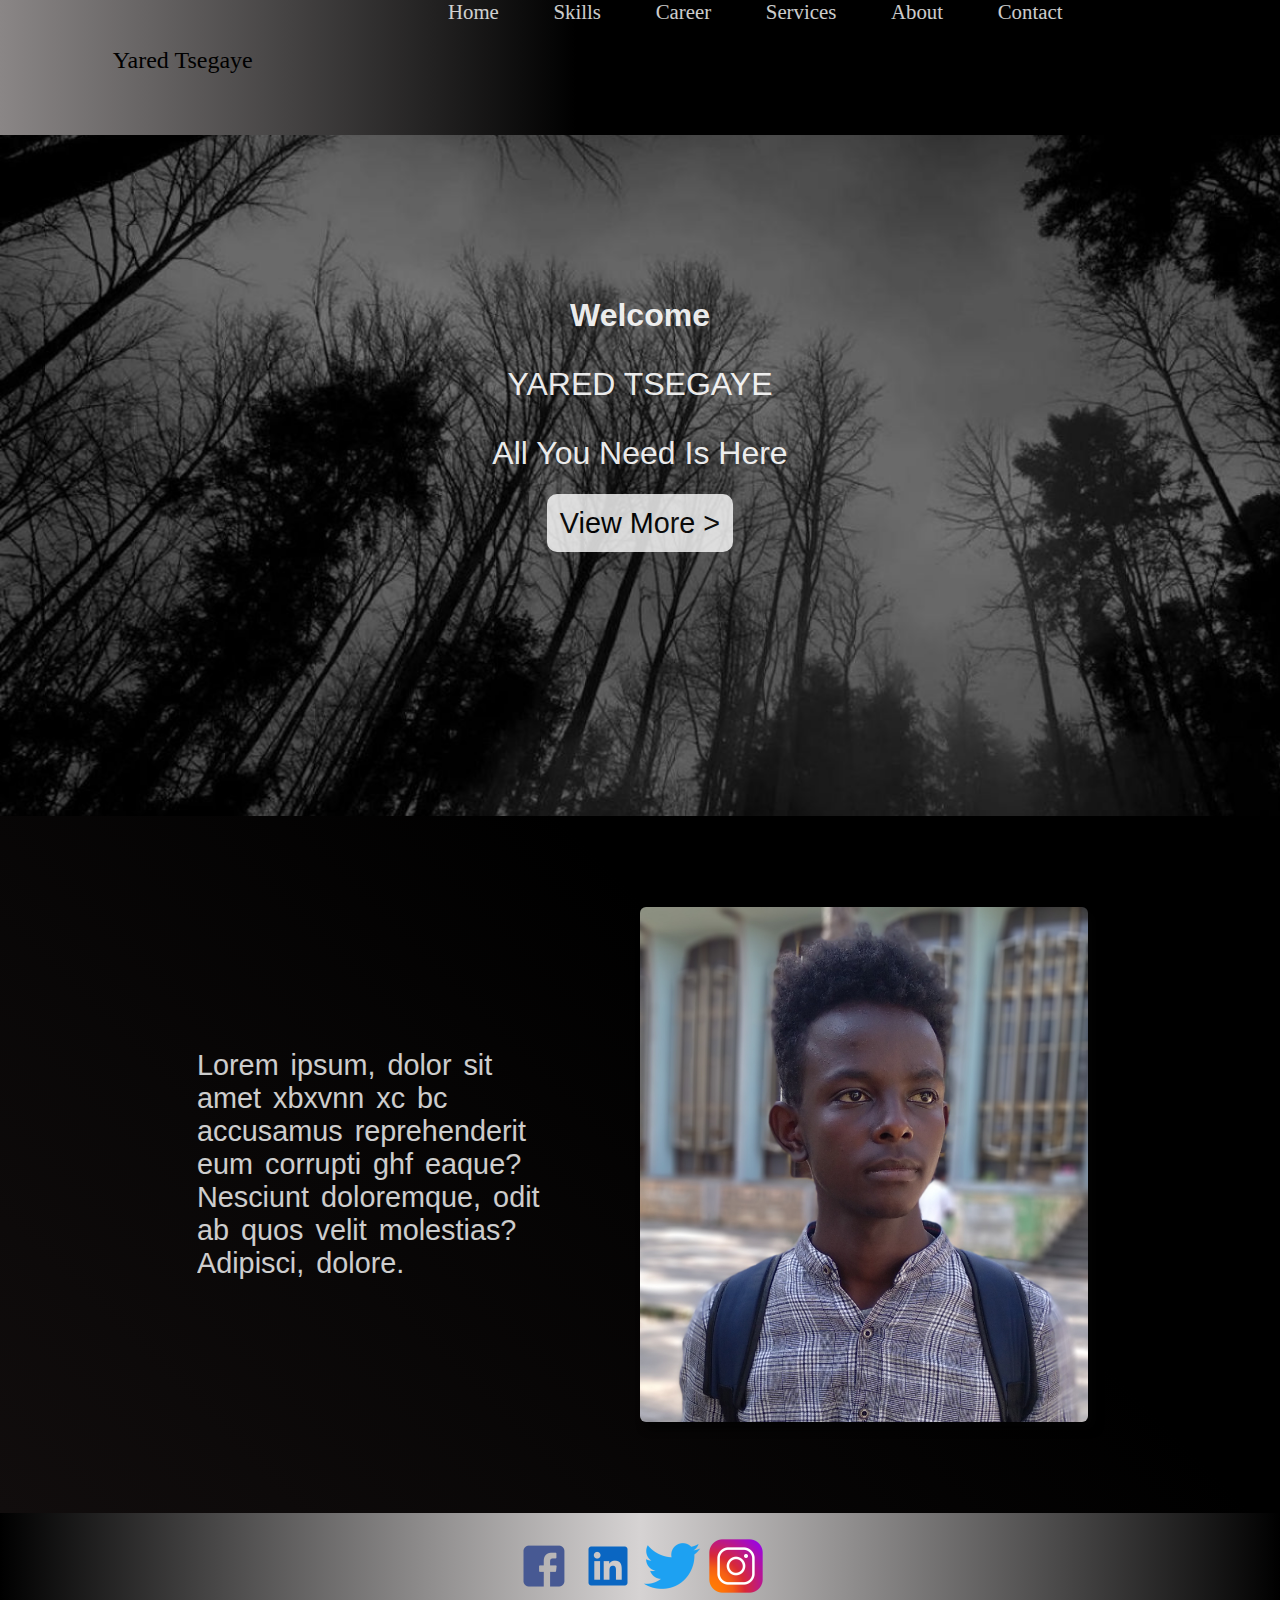
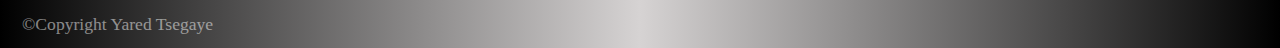
<file: index.html>
<!DOCTYPE html>
<html lang="en">
<head>
    <meta charset="UTF-8">
    <meta http-equiv="X-UA-Compatible" content="IE=edge">
    <meta name="viewport" content="width=device-width, initial-scale=1.0">
    <title>Yared Tsegaye</title>
    <link rel="stylesheet" href="css/Header.css">
    <link rel="stylesheet" href="css/Home.css">
    <link rel="icon" href="images/favicon.ico">
</head>
<body>
    <header>
        <div id="main-header">
            <svg xmlns="http://www.w3.org/2000/svg"
                 xmlns:xlink="http://www.w3.org/1999/xlink">
                <text x="22%" y="50%"
                    style="font-family: 'Lobster', cursive; font-size: 1.5em;"
                    >Yared Tsegaye</text>
            </svg>
            <nav>
                <div id="navigator">
                        <li><a href="">Home</a></li>
                        <li><a href="html/Skills.html">Skills</a> </li>
                        <li><a href="html/Career.html">Career</a></li>
                        <li id="services"><a href="">Services</a>
                        <ul id="dropdown">
                            <li class="Services"><a href="html/Academic_Services.html">Academic Services</a></li>
                            <li class="Services"><a href="html/Non_Academic_Services.html">Non Acadmic Servives</a></li>
                        </ul></li>
                        <li><a href="html/About.html">About</a></li>
                        <li><a href="html/Contact.html">Contact</a></li>
                </div>
            </nav>
            <div class="small-screen">
                <p>&#9776;</p>
                <div id="navigator">
                    <li><a href="">Home</a></li>
                    <li><a href="html/Skills.html">Skills</a> </li>
                    <li><a href="html/Career.html">Career</a></li>
                    <li id="services"><a href="">Services</a>
                    <ul id="dropdown">
                        <li class="Services"><a href="html/Academic_Services.html">Academic Services</a></li>
                        <li class="Services"><a href="html/Non_Academic_Services.html">Non Acadmic Servives</a></li>
                    </ul></li>
                    <li><a href="html/About.html">About</a></li>
                    <li><a href="html/Contact.html">Contact</a></li>
            </div>
            </div>
        </div>
    </header>
    <main>
        <div>
            <div id="upper">
                <h1>Welcome</h1>
                <p id="name">YARED TSEGAYE</p>
                <p id="motto">All You Need Is Here</p>
                <p id="more"><a href="html/Finished_Projects.html">View More &gt;</a></p>
            </div>
            <div id="content">
                <p>Lorem ipsum, dolor sit amet xbxvnn xc bc accusamus reprehenderit eum corrupti ghf eaque? Nesciunt doloremque, odit ab quos velit molestias? Adipisci, dolore.</p>
                <img id="main-image" src="images/yared.jpg" alt="my image">
            </div>
        </div>
    </main>
    <footer>
        <div>
            <p>&copy;Copyright Yared Tsegaye</p>
            <div id="icons">
                <a href=""><img src="images/facebook-icon.png" alt="facebook icon"></a>
                <a href=""><img src="images/linkedin-logo.png" alt="linkedin icon"></a>
                <a href=""><img src="images/twitter-logo.png" alt="twitter icon"></a>
                <a href=""><img src="images/instagram.png" alt="instagram icon"></a>
            </div>
        </div>
    </footer>
</body>
</html>
</file>
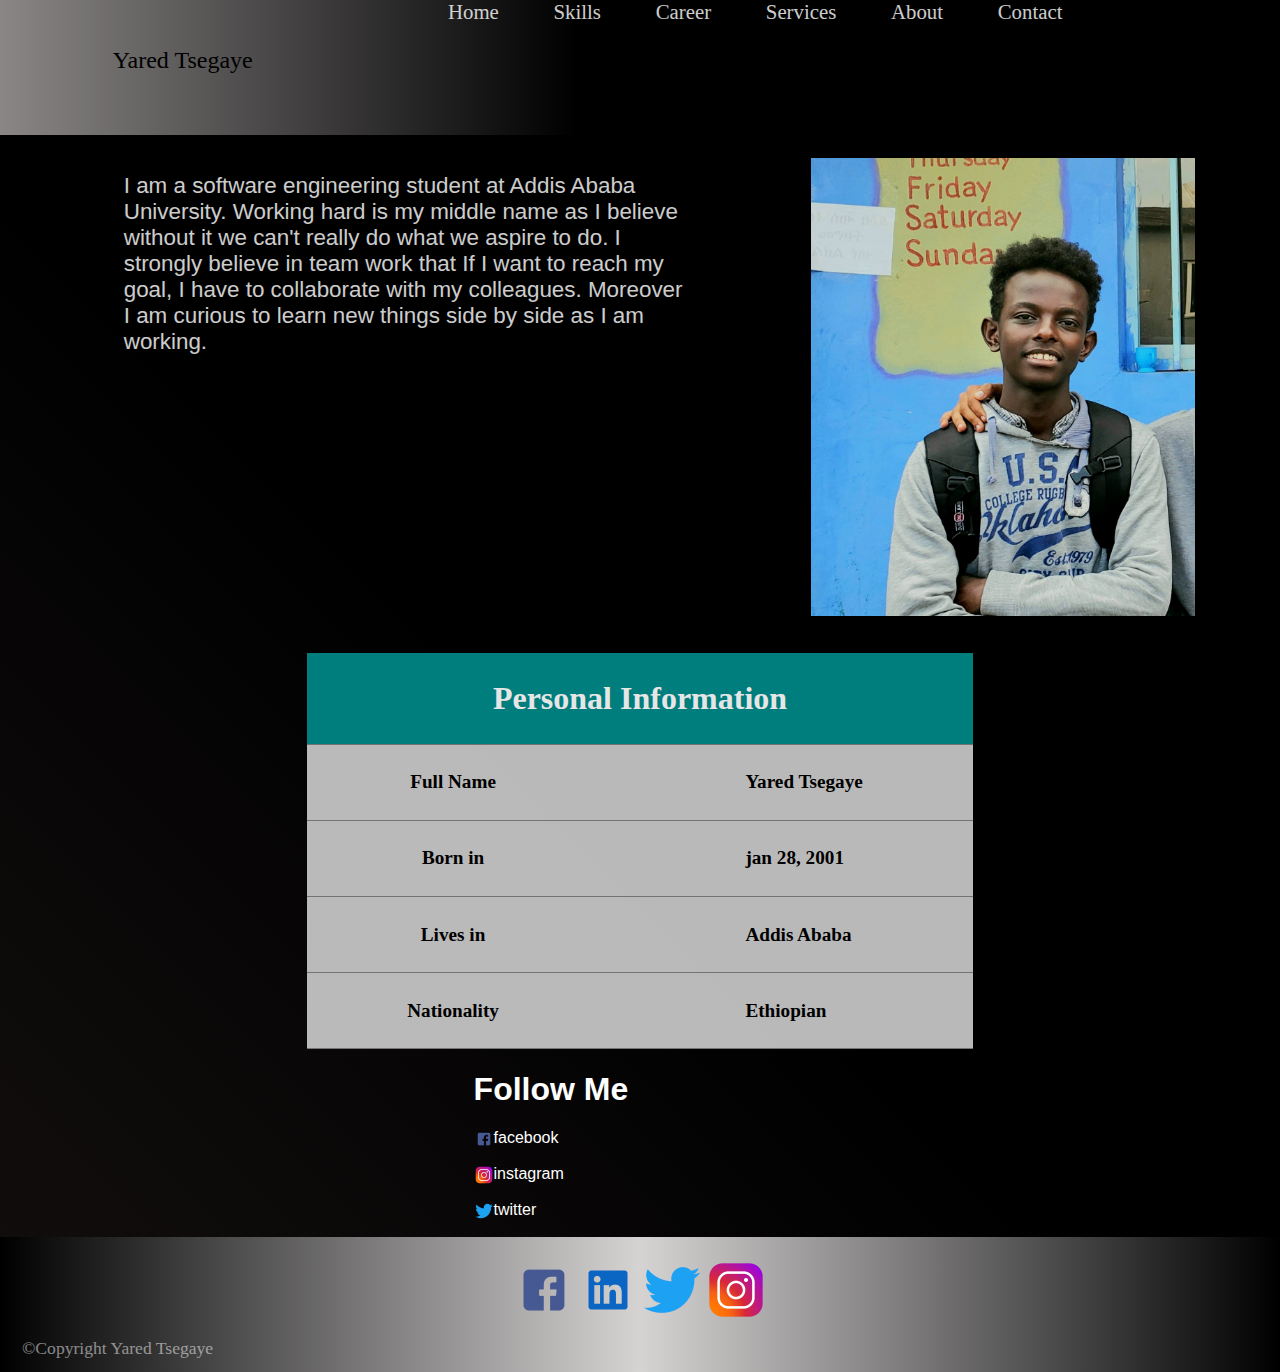
<file: html/About.html>
<!DOCTYPE html>
<html lang="en">
<head>
    <meta charset="UTF-8">
    <meta http-equiv="X-UA-Compatible" content="IE=edge">
    <meta name="viewport" content="width=device-width, initial-scale=1.0">
    <title>About Me</title>
    <link rel="stylesheet" href="../css/Header.css">
    <link rel="stylesheet" href="../css/About.css">
    <link rel="icon" href="../images/favicon.ico">
</head>
<body>
    <header>
        <div id="main-header">
            <svg xmlns="http://www.w3.org/2000/svg"
                 xmlns:xlink="http://www.w3.org/1999/xlink">
                <text x="22%" y="50%"
                    style="font-family: 'Lobster', cursive; font-size: 1.5em;"
                    >Yared Tsegaye</text>
            </svg>
            <nav>
                <div id="navigator">
                        <li><a href="../index.html">Home</a></li>
                        <li><a href="Skills.html">Skills</a> </li>
                        <li><a href="Career.html">Career</a></li>
                        <li id="services"><a href="">Services</a>
                        <ul id="dropdown">
                            <li class="Services"><a href="Academic_Services.html">Academic Services</a></li>
                            <li class="Services"><a href="Non_Academic_Services.html">Non Acadmic Servives</a></li>
                        </ul></li>
                        <li><a href="About.html">About</a></li>
                        <li><a href="Contact.html">Contact</a></li>
                </div>
            </nav>
            <div class="small-screen">
                <p>&#9776;</p>
                <div id="navigator">
                    <li><a href="../index.html">Home</a></li>
                    <li><a href="Skills.html">Skills</a> </li>
                    <li><a href="Career.html">Career</a></li>
                    <li id="services"><a href="">Services</a>
                    <ul id="dropdown">
                        <li class="Services"><a href="Academic_Services.html">Academic Services</a></li>
                        <li class="Services"><a href="Non_Academic_Services.html">Non Acadmic Servives</a></li>
                    </ul></li>
                    <li><a href="About.html">About</a></li>
                    <li><a href="Contact.html">Contact</a></li>
            </div>
            </div>
        </div>
    </header>
    <main>
        <article id="main-content">
            <div class="contents first">
                <p>I am a software engineering student at Addis Ababa University. Working hard is my middle name as I believe without it we can't really do what we aspire to do. I strongly believe in team work that If I want to reach my goal, I have to collaborate with my colleagues. Moreover I am curious to learn new things side by side as I am working.
                </p>
            </div>
            <div class="contents second">
                <img src="../images/manuscript.jpg" alt="me">
            </div>
            <div class="contents third">
                <table>
                    <tr>
                        <th class="title" colspan="2">Personal Information</th>
                    </tr>
                    <tr>
                        <th scope="row">Full Name</th>
                        <td>Yared Tsegaye</td>
                    </tr>
                    <tr>
                        <th scope="row">Born in</th>
                        <td>jan 28, 2001</td>
                    </tr>
                    <tr>
                        <th scope="row">Lives in</th>
                        <td>Addis Ababa</td>
                    </tr>
                    <tr>
                        <th scope="row">Nationality</th>
                        <td>Ethiopian</td>
                  </tr>
                </table>
            </div>
            <aside class="contents fourth">
                <h1>Follow Me</h1>
                <p><img src="../images/facebook-icon.png" alt="facebook contact "> facebook</p>
                <p><img src="../images/instagram.png" alt="instagram contact">instagram</p>
                <p><img src="../images/twitter-logo.png" alt="twitter-logo">twitter</p>
            </aside>
        </article>
    </main>
    <footer>
        <div>
            <p>&copy;Copyright Yared Tsegaye</p>
            <div id="icons">
                <a href=""><img src="../images/facebook-icon.png" alt="facebook icon"></a>
                <a href=""><img src="../images/linkedin-logo.png" alt="linkedin icon"></a>
                <a href=""><img src="../images/twitter-logo.png" alt="twitter icon"></a>
                <a href=""><img src="../images/instagram.png" alt="instagram icon"></a>
            </div>
        </div>
    </footer>
</body>
</html>
</file>
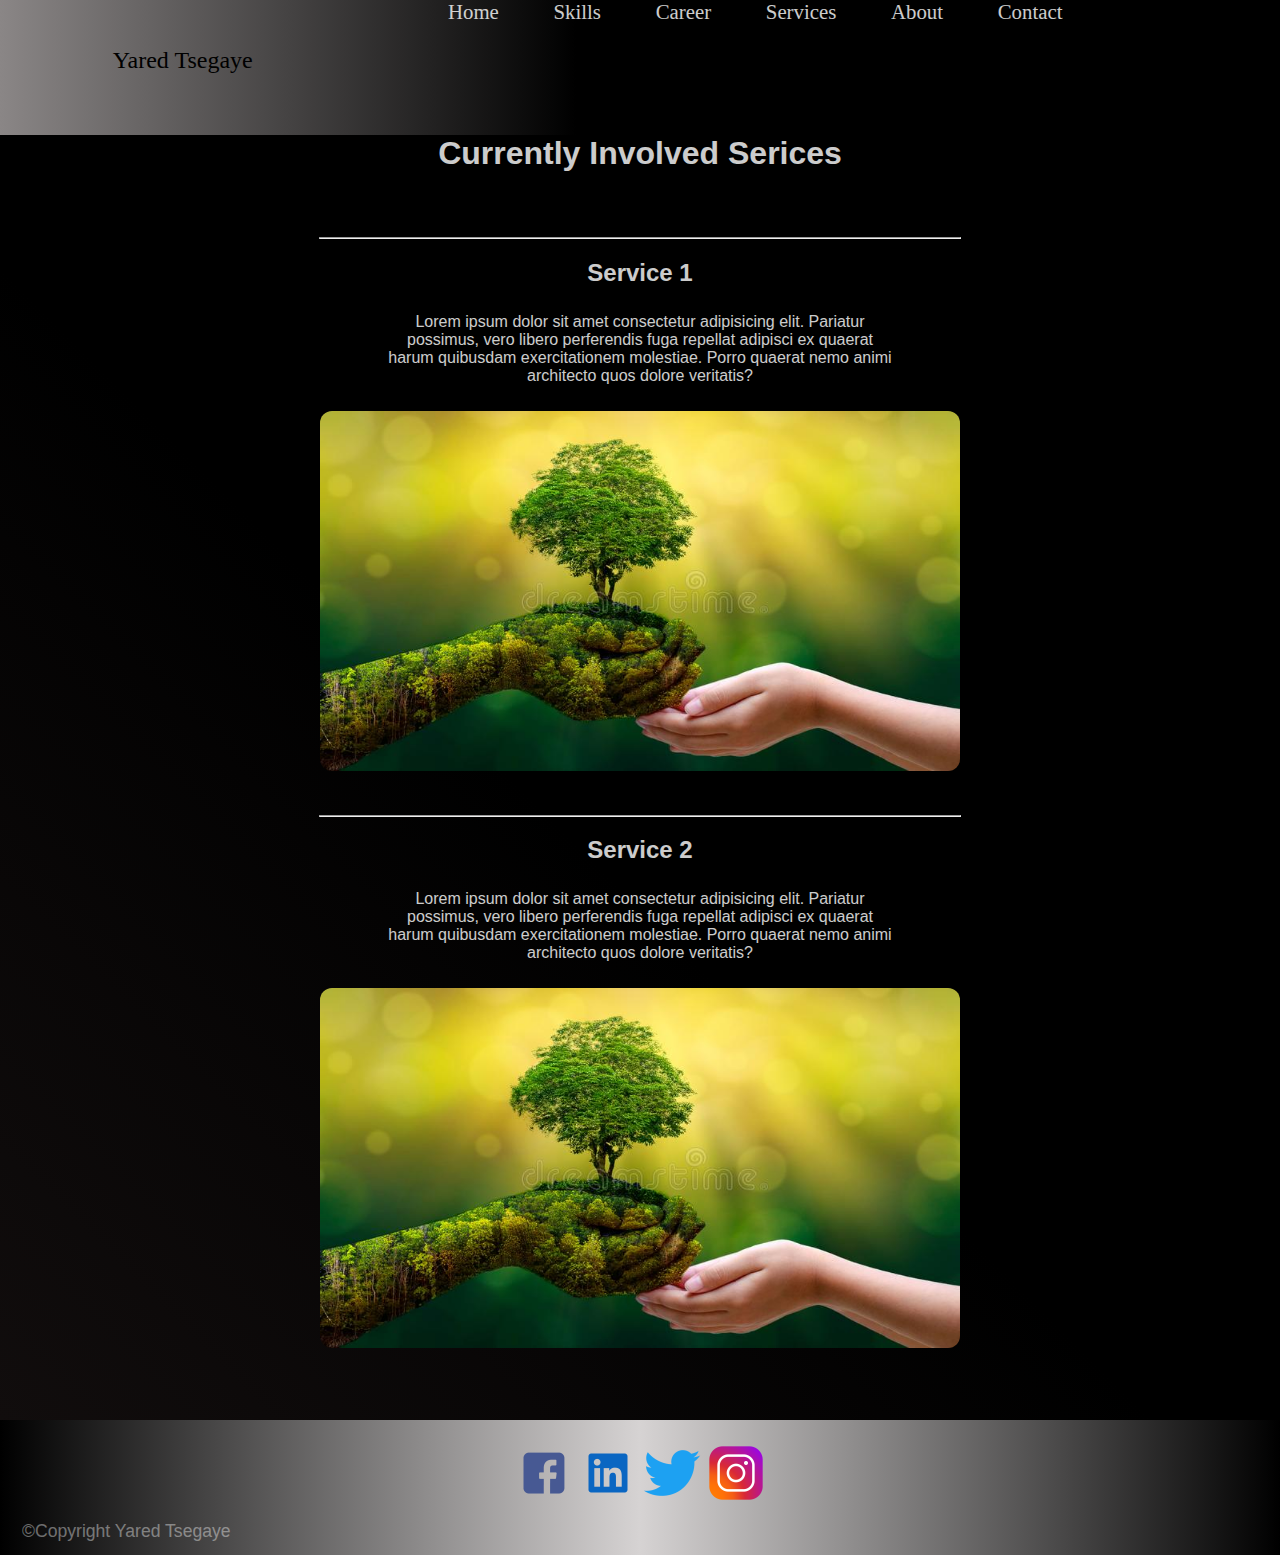
<file: html/Academic_Services.html>
<!DOCTYPE html>
<html lang="en">
<head>
    <meta charset="UTF-8">
    <meta http-equiv="X-UA-Compatible" content="IE=edge">
    <meta name="viewport" content="width=device-width, initial-scale=1.0">
    <title>Academic Services</title>
    <link rel="stylesheet" href="../css/Header.css">
    <link rel="stylesheet" href="../css/Academic-services.css">
    <link rel="icon" href="../images/favicon.ico">
</head>
<body>
    <header>
        <div id="main-header">
            <svg xmlns="http://www.w3.org/2000/svg"
                 xmlns:xlink="http://www.w3.org/1999/xlink">
                <text x="22%" y="50%"
                    style="font-family: 'Lobster', cursive; font-size: 1.5em;"
                    >Yared Tsegaye</text>
            </svg>
            <nav>
                <div id="navigator">
                        <li><a href="../index.html">Home</a></li>
                        <li><a href="Skills.html">Skills</a> </li>
                        <li><a href="Career.html">Career</a></li>
                        <li id="services"><a href="">Services</a>
                        <ul id="dropdown">
                            <li class="Services"><a href="Academic_Services.html">Academic Services</a></li>
                            <li class="Services"><a href="Non_Academic_Services.html">Non Acadmic Servives</a></li>
                        </ul></li>
                        <li><a href="About.html">About</a></li>
                        <li><a href="Contact.html">Contact</a></li>
                </div>
            </nav>
            <div class="small-screen">
                <p>&#9776;</p>
                <div id="navigator">
                    <li><a href="../index.html">Home</a></li>
                    <li><a href="Skills.html">Skills</a> </li>
                    <li><a href="Career.html">Career</a></li>
                    <li id="services"><a href="">Services</a>
                    <ul id="dropdown">
                        <li class="Services"><a href="Academic_Services.html">Academic Services</a></li>
                        <li class="Services"><a href="Non_Academic_Services.html">Non Acadmic Servives</a></li>
                    </ul></li>
                    <li><a href="About.html">About</a></li>
                    <li><a href="Contact.html">Contact</a></li>
            </div>
            </div>
        </div>
    </header>
    <main>
        <div class="main-content">
            <h1>Currently Involved Serices</h1>
            <br><br><hr>
            <div class="content first">
                <h2>Service 1</h2>
                <p>Lorem ipsum dolor sit amet consectetur adipisicing elit. Pariatur possimus, vero libero perferendis fuga repellat adipisci ex quaerat harum quibusdam exercitationem molestiae. Porro quaerat nemo animi architecto quos dolore veritatis?</p>
                <div id="anime1"></div>
            </div>
            <br><br><hr>
            <div class="content second">
                <h2>Service 2</h2>
                <p>Lorem ipsum dolor sit amet consectetur adipisicing elit. Pariatur possimus, vero libero perferendis fuga repellat adipisci ex quaerat harum quibusdam exercitationem molestiae. Porro quaerat nemo animi architecto quos dolore veritatis?</p>
                <div id="anime2"></div>
            </div>
        </div>
        <br><br><br><br>
    </main>
    <footer>
        <div>
            <p>&copy;Copyright Yared Tsegaye</p>
            <div id="icons">
                <a href=""><img src="../images/facebook-icon.png" alt="facebook icon"></a>
                <a href=""><img src="../images/linkedin-logo.png" alt="linkedin icon"></a>
                <a href=""><img src="../images/twitter-logo.png" alt="twitter icon"></a>
                <a href=""><img src="../images/instagram.png" alt="instagram icon"></a>
            </div>
        </div>
    </footer>
</body>
</html>
</file>
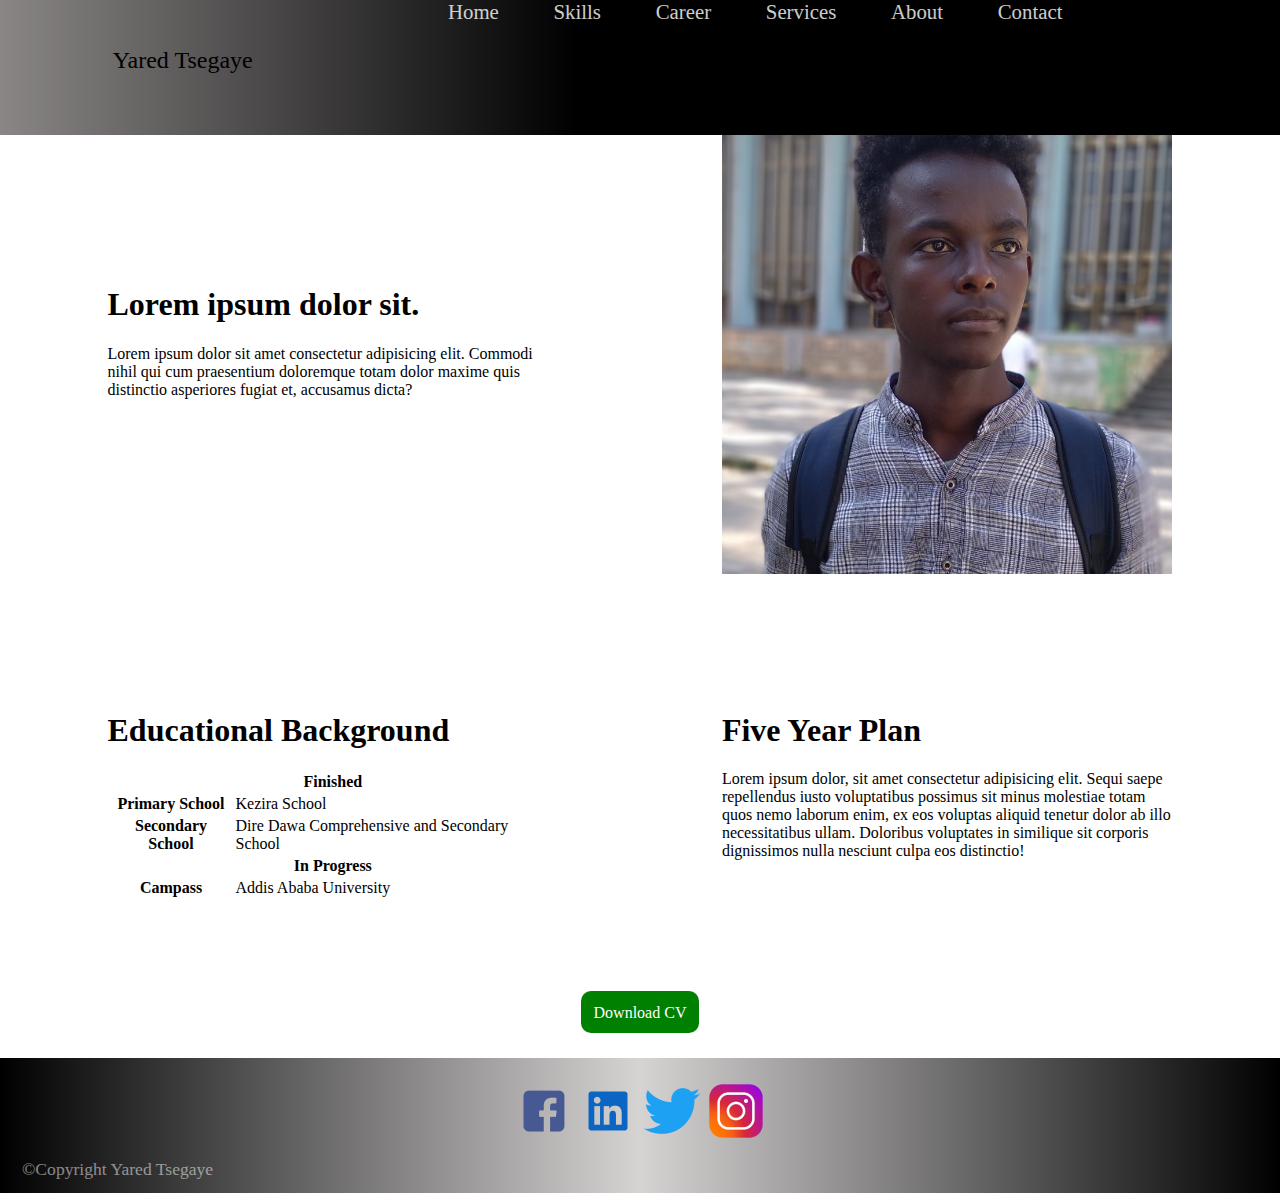
<file: html/Career.html>
<!DOCTYPE html>
<html lang="en">
<head>
    <meta charset="UTF-8">
    <meta http-equiv="X-UA-Compatible" content="IE=edge">
    <meta name="viewport" content="width=device-width, initial-scale=1.0">
    <title>Career</title>
    <link rel="stylesheet" href="../css/Header.css">
    <link rel="stylesheet" href="../css/Career.css">
    <link rel="icon" href="../images/favicon.ico">
</head>
<body>
    <header>
        <div id="main-header">
            <svg xmlns="http://www.w3.org/2000/svg"
                 xmlns:xlink="http://www.w3.org/1999/xlink">
                <text x="22%" y="50%"
                    style="font-family: 'Lobster', cursive; font-size: 1.5em;"
                    >Yared Tsegaye</text>
            </svg>
            <nav>
                <div id="navigator">
                        <li><a href="../index.html">Home</a></li>
                        <li><a href="Skills.html">Skills</a> </li>
                        <li><a href="Career.html">Career</a></li>
                        <li id="services"><a href="">Services</a>
                        <ul id="dropdown">
                            <li class="Services"><a href="Academic_Services.html">Academic Services</a></li>
                            <li class="Services"><a href="Non_Academic_Services.html">Non Acadmic Servives</a></li>
                        </ul></li>
                        <li><a href="About.html">About</a></li>
                        <li><a href="Contact.html">Contact</a></li>
                </div>
            </nav>
            <div class="small-screen">
                <p>&#9776;</p>
                <div id="navigator">
                    <li><a href="../index.html">Home</a></li>
                    <li><a href="Skills.html">Skills</a> </li>
                    <li><a href="Career.html">Career</a></li>
                    <li id="services"><a href="">Services</a>
                    <ul id="dropdown">
                        <li class="Services"><a href="Academic_Services.html">Academic Services</a></li>
                        <li class="Services"><a href="Non_Academic_Services.html">Non Acadmic Servives</a></li>
                    </ul></li>
                    <li><a href="About.html">About</a></li>
                    <li><a href="Contact.html">Contact</a></li>
            </div>
            </div>
        </div>
    </header>
    <main>
        <div id="main-content">
            <div class="contents box1">
                <h1>Lorem ipsum dolor sit.</h1>
                <p>Lorem ipsum dolor sit amet consectetur adipisicing elit. Commodi nihil qui cum praesentium doloremque totam dolor maxime quis distinctio asperiores fugiat et, accusamus dicta?</p>
            </div>
            <div class="contents box2">
                <img src="../images/yared.jpg" alt="">
            </div>
            <div class="contents box3">
                <h1>Educational Background</h1>
                <table>
                    <tr>
                        <th colspan="2">Finished</th>
                    </tr>
                    <tr>
                        <th scope="row">Primary School</th>
                        <td>Kezira School</td>
                    </tr>
                    <tr>
                        <th scope="row">Secondary School</th>
                        <td>Dire Dawa Comprehensive and Secondary School</td>
                    </tr>
                    <tr>
                        <th colspan="2">In Progress</th>
                    </tr>
                    <tr>
                        <th scope="row">Campass</th>
                        <td>Addis Ababa University</td>
                    </tr>
                </table>
            </div>
            <div class="contents box4">
                <h1>Five Year Plan</h1>
                <p>Lorem ipsum dolor, sit amet consectetur adipisicing elit. Sequi saepe repellendus iusto voluptatibus possimus sit minus molestiae totam quos nemo laborum enim, ex eos voluptas aliquid tenetur dolor ab illo necessitatibus ullam. Doloribus voluptates in similique sit corporis dignissimos nulla nesciunt culpa eos distinctio!</p>
            </div>
        </div>
        <p class="buttonLikes"><a href="">Download CV</a></p>
    </main>
</body>
<footer>
    <div>
        <p>&copy;Copyright Yared Tsegaye</p>
        <div id="icons">
            <a href=""><img src="../images/facebook-icon.png" alt="facebook icon"></a>
            <a href=""><img src="../images/linkedin-logo.png" alt="linkedin icon"></a>
            <a href=""><img src="../images/twitter-logo.png" alt="twitter icon"></a>
            <a href=""><img src="../images/instagram.png" alt="instagram icon"></a>
        </div>
    </div>
</footer>
</html>
</file>
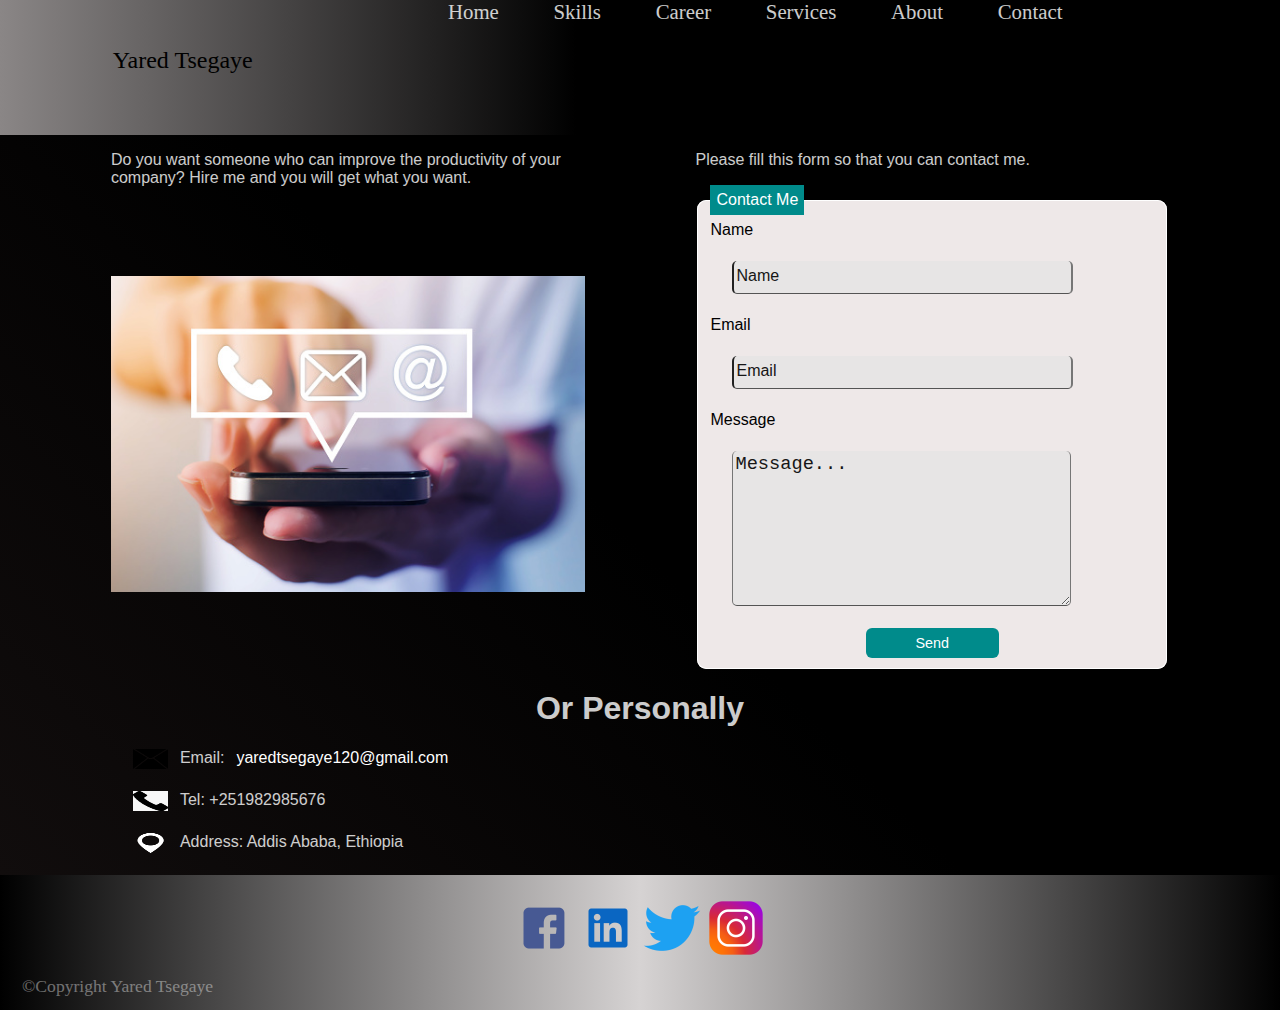
<file: html/Contact.html>
<!DOCTYPE html>
<html lang="en">
<head>
    <meta charset="UTF-8">
    <meta http-equiv="X-UA-Compatible" content="IE=edge">
    <meta name="viewport" content="width=device-width, initial-scale=1.0">
    <title>Contact</title>
    <link rel="stylesheet" href="../css/Contact.css">
    <link rel="stylesheet" href="../css/Header.css">
    <link rel="icon" href="../images/favicon.ico">
</head>
<body>
    <header>
        <div id="main-header">
            <svg xmlns="http://www.w3.org/2000/svg"
                 xmlns:xlink="http://www.w3.org/1999/xlink">
                <text x="22%" y="50%"
                    style="font-family: 'Lobster', cursive; font-size: 1.5em;"
                    >Yared Tsegaye</text>
            </svg>
            <nav>
                <div id="navigator">
                        <li><a href="../index.html">Home</a></li>
                        <li><a href="Skills.html">Skills</a> </li>
                        <li><a href="Career.html">Career</a></li>
                        <li id="services"><a href="">Services</a>
                        <ul id="dropdown">
                            <li class="Services"><a href="Academic_Services.html">Academic Services</a></li>
                            <li class="Services"><a href="Non_Academic_Services.html">Non Acadmic Servives</a></li>
                        </ul></li>
                        <li><a href="About.html">About</a></li>
                        <li><a href="Contact.html">Contact</a></li>
                </div>
            </nav>
            <div class="small-screen">
                <p>&#9776;</p>
                <div id="navigator">
                    <li><a href="../index.html">Home</a></li>
                    <li><a href="Skills.html">Skills</a> </li>
                    <li><a href="Career.html">Career</a></li>
                    <li id="services"><a href="">Services</a>
                    <ul id="dropdown">
                        <li class="Services"><a href="Academic_Services.html">Academic Services</a></li>
                        <li class="Services"><a href="Non_Academic_Services.html">Non Acadmic Servives</a></li>
                    </ul></li>
                    <li><a href="About.html">About</a></li>
                    <li><a href="Contact.html">Contact</a></li>
            </div>
            </div>
        </div>
    </header>
    <main>
        <div id="main-content">
            <div id="first">
                <p>Do you want someone who can improve the productivity of your company? Hire me and you will get what you want.</p>
            </div>
            <div id="third">
                <img src="../images/contact.jpg" alt="my image">
            </div>
            <div id="second">
                <p>Please fill this form so that you can contact me.</p>
                <fieldset>
                    <legend>Contact Me</legend>
                    <form action="">
                        <label for="name">Name</label>
                        <input type="text" name="Name" id="name" placeholder="Name">
                        <label for="email">Email</label>
                        <input type="email" name="email" id="email" placeholder="Email">
                        <label for="message">Message</label>
                        <textarea name="Message" id="message" cols="30" rows="10" placeholder="Message..."></textarea>
                        <input type="submit" name="Send" id="submit" value="Send">
                    </form>
                </fieldset>
            </div>
            <div id="fourth">
                <h1>Or Personally</h1>
                <aside>
                    <div class="personal">
                        <img src="../images/email.png" alt="email">
                        <p>Email: </p>
                        <a href="mailto:yaredtsegaye120@gmail.com">yaredtsegaye120@gmail.com</a>
                    </div>
                    <div class="personal">
                        <img src="../images/call.png" alt="email">
                        <p>Tel:  +251982985676</p>
                        
                    </div>
                    <div class="personal">
                        <img src="../images/address.png" alt="email">
                        <p>Address: Addis Ababa, Ethiopia</p>
                    </div>
                    
                </aside>
            </div>
    </div>
    </main>
    <footer>
        <div>
            <p>&copy;Copyright Yared Tsegaye</p>
            <div id="icons">
                <a href=""><img src="../images/facebook-icon.png" alt="facebook icon"></a>
                <a href=""><img src="../images/linkedin-logo.png" alt="linkedin icon"></a>
                <a href=""><img src="../images/twitter-logo.png" alt="twitter icon"></a>
                <a href=""><img src="../images/instagram.png" alt="instagram icon"></a>
            </div>
        </div>
    </footer>
</body>
</file>
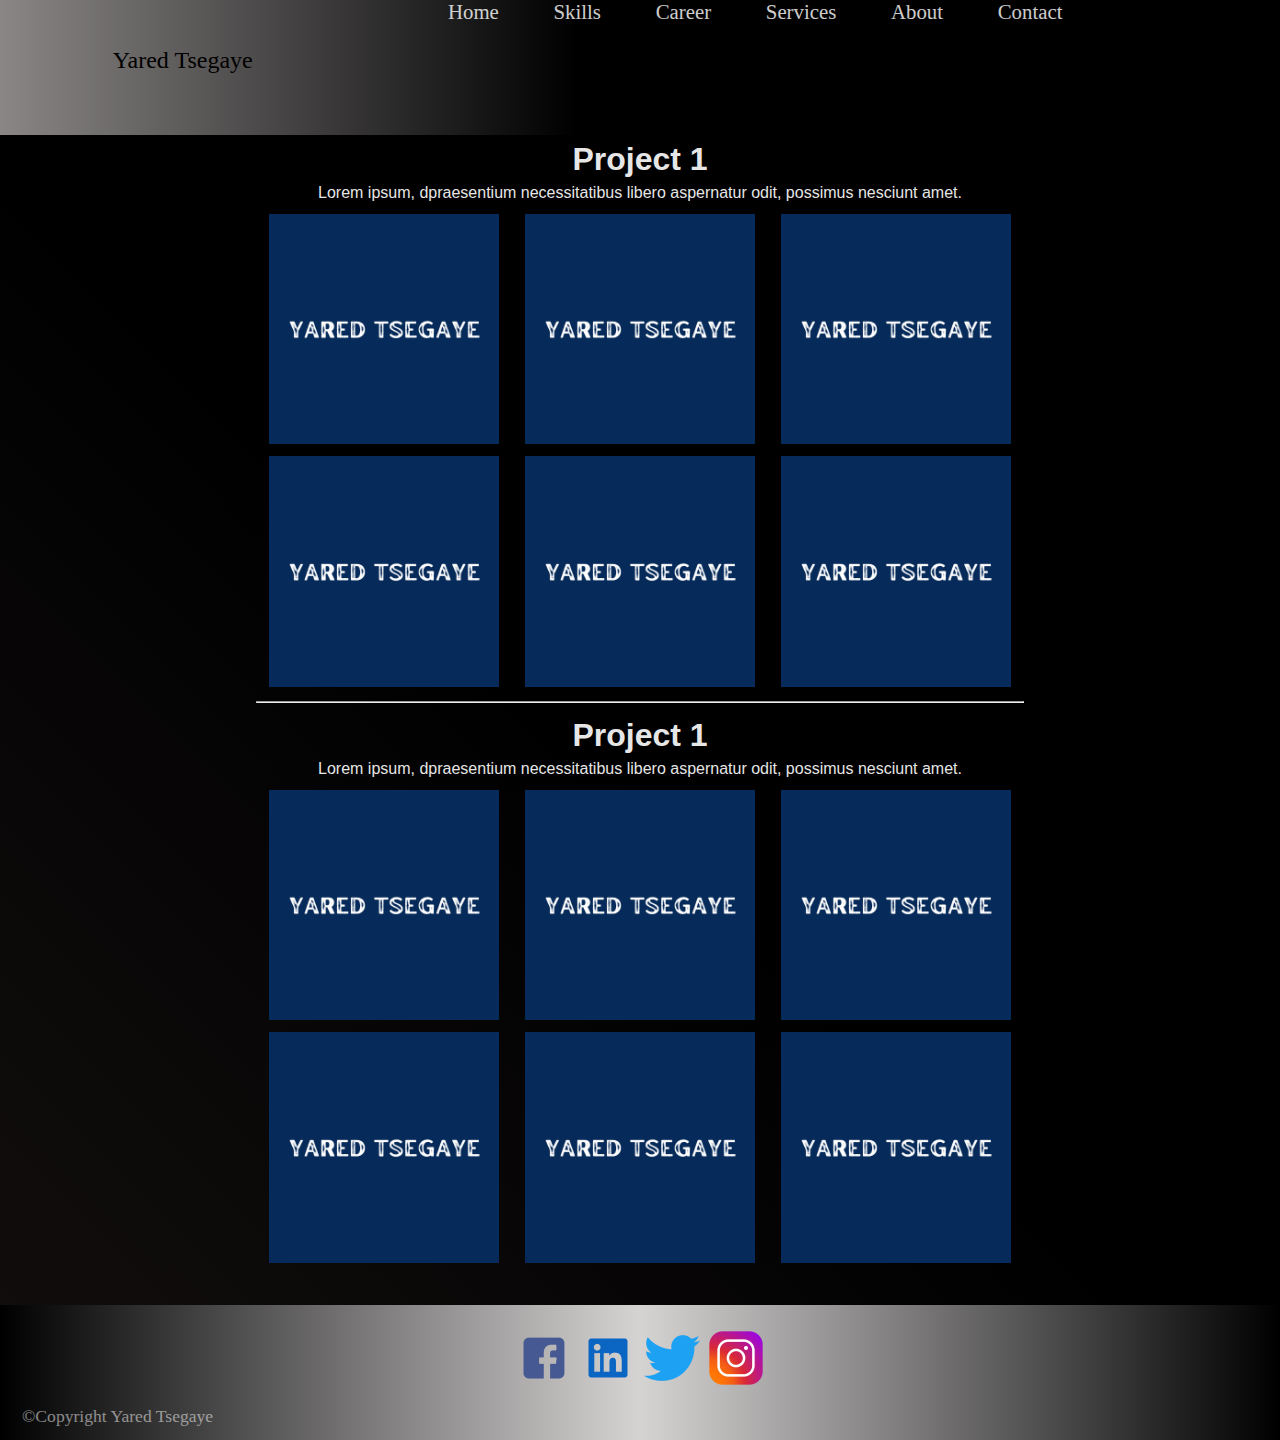
<file: html/Finished_Projects.html>
<!DOCTYPE html>
<html lang="en">
<head>
    <meta charset="UTF-8">
    <meta http-equiv="X-UA-Compatible" content="IE=edge">
    <meta name="viewport" content="width=device-width, initial-scale=1.0">
    <title>Finished Projects</title>
    <link rel="stylesheet" href="../css/Finished-Projects.css">
    <link rel="stylesheet" href="../css/Header.css">
    <link rel="icon" href="../images/favicon.ico">
</head>
<body>
    <header>
        <div id="main-header">
            <svg xmlns="http://www.w3.org/2000/svg"
                 xmlns:xlink="http://www.w3.org/1999/xlink">
                <text x="22%" y="50%"
                    style="font-family: 'Lobster', cursive; font-size: 1.5em;"
                    >Yared Tsegaye</text>
            </svg>
            <nav>
                <div id="navigator">
                        <li><a href="../index.html">Home</a></li>
                        <li><a href="Skills.html">Skills</a> </li>
                        <li><a href="Career.html">Career</a></li>
                        <li id="services"><a href="">Services</a>
                        <ul id="dropdown">
                            <li class="Services"><a href="Academic_Services.html">Academic Services</a></li>
                            <li class="Services"><a href="Non_Academic_Services.html">Non Acadmic Servives</a></li>
                        </ul></li>
                        <li><a href="About.html">About</a></li>
                        <li><a href="Contact.html">Contact</a></li>
                </div>
            </nav>
            <div class="small-screen">
                <p>&#9776;</p>
                <div id="navigator">
                    <li><a href="../index.html">Home</a></li>
                    <li><a href="Skills.html">Skills</a> </li>
                    <li><a href="Career.html">Career</a></li>
                    <li id="services"><a href="">Services</a>
                    <ul id="dropdown">
                        <li class="Services"><a href="Academic_Services.html">Academic Services</a></li>
                        <li class="Services"><a href="Non_Academic_Services.html">Non Acadmic Servives</a></li>
                    </ul></li>
                    <li><a href="About.html">About</a></li>
                    <li><a href="Contact.html">Contact</a></li>
            </div>
            </div>
        </div>
    </header> 
    <main>
        <div class="main-content">
            <div class="contents first">
                <h1>Project 1</h1>
                <p>Lorem ipsum, dpraesentium necessitatibus libero aspernatur odit, possimus nesciunt amet.</p>
                <div class="images">
                    <img src="../images/YARED TSEGAYE.png" alt="image">
                    <img class="big" src="../images/YARED TSEGAYE.png" alt="image">
                    <img src="../images/YARED TSEGAYE.png" alt="image">
                    <img src="../images/YARED TSEGAYE.png" alt="image">
                    <img src="../images/YARED TSEGAYE.png" alt="image">
                    <img class="big" src="../images/YARED TSEGAYE.png" alt="image">
                </div>
                <hr>
            </div>
            <div class="contents second">
                <h1>Project 1</h1>
                <p>Lorem ipsum, dpraesentium necessitatibus libero aspernatur odit, possimus nesciunt amet.</p>
                <div class="images">
                    <img src="../images/YARED TSEGAYE.png" alt="image">
                    <img src="../images/YARED TSEGAYE.png" alt="image">
                    <img src="../images/YARED TSEGAYE.png" alt="image">
                    <img src="../images/YARED TSEGAYE.png" alt="image">
                    <img src="../images/YARED TSEGAYE.png" alt="image">
                    <img src="../images/YARED TSEGAYE.png" alt="image">
                </div>
            </div>
        </div>
    </main>
    <footer>
        <div>
            <p>&copy;Copyright Yared Tsegaye</p>
            <div id="icons">
                <a href=""><img src="../images/facebook-icon.png" alt="facebook icon"></a>
                <a href=""><img src="../images/linkedin-logo.png" alt="linkedin icon"></a>
                <a href=""><img src="../images/twitter-logo.png" alt="twitter icon"></a>
                <a href=""><img src="../images/instagram.png" alt="instagram icon"></a>
            </div>
        </div>
    </footer>
</body>
</html>
</file>
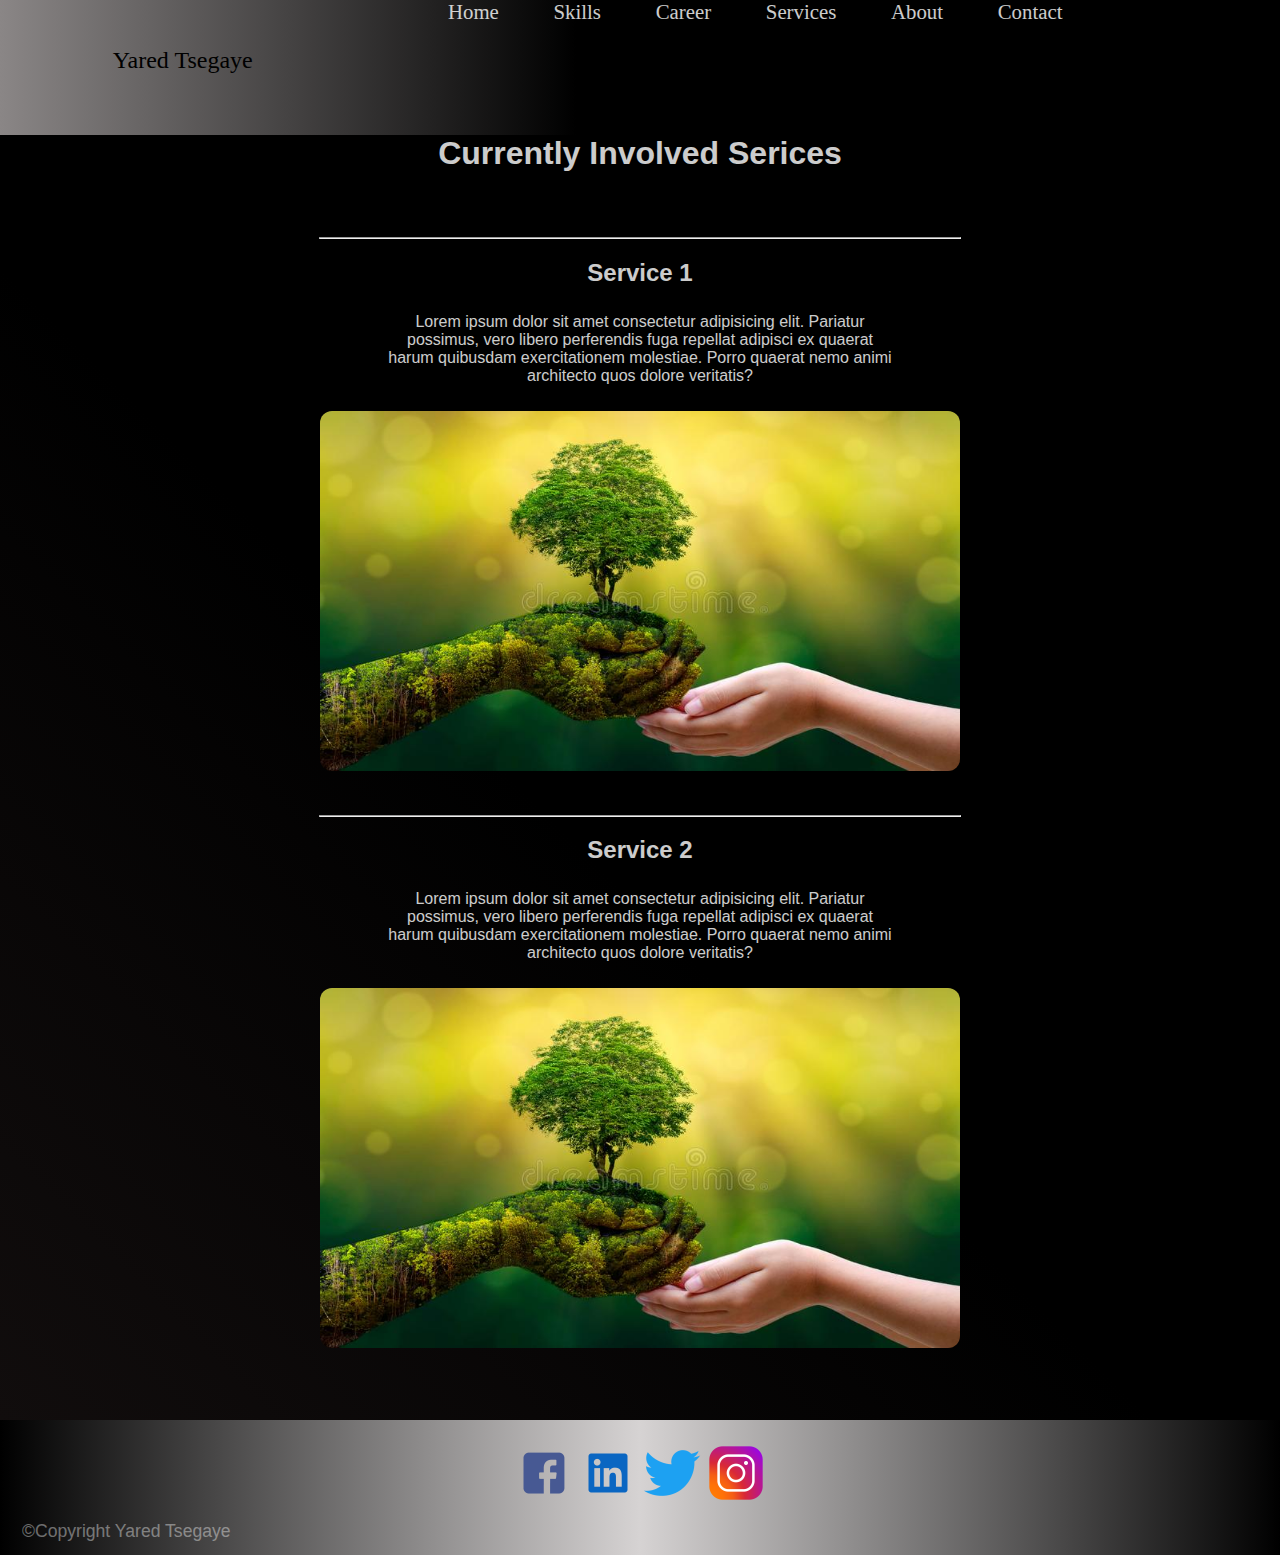
<file: html/Non_Academic_Services.html>
<!DOCTYPE html>
<html lang="en">
<head>
    <meta charset="UTF-8">
    <meta http-equiv="X-UA-Compatible" content="IE=edge">
    <meta name="viewport" content="width=device-width, initial-scale=1.0">
    <title>Non Academic Services</title>  
    <link rel="stylesheet" href="../css/Header.css">
    <link rel="stylesheet" href="../css/Academic-services.css">
    <link rel="icon" href="../images/favicon.ico">
</head>
<body>
    <header>
        <div id="main-header">
            <svg xmlns="http://www.w3.org/2000/svg"
                 xmlns:xlink="http://www.w3.org/1999/xlink">
                <text x="22%" y="50%"
                    style="font-family: 'Lobster', cursive; font-size: 1.5em;"
                    >Yared Tsegaye</text>
            </svg>
            <nav>
                <div id="navigator">
                        <li><a href="../index.html">Home</a></li>
                        <li><a href="Skills.html">Skills</a> </li>
                        <li><a href="Career.html">Career</a></li>
                        <li id="services"><a href="">Services</a>
                        <ul id="dropdown">
                            <li class="Services"><a href="Academic_Services.html">Academic Services</a></li>
                            <li class="Services"><a href="Non_Academic_Services.html">Non Acadmic Servives</a></li>
                        </ul></li>
                        <li><a href="About.html">About</a></li>
                        <li><a href="Contact.html">Contact</a></li>
                </div>
            </nav>
            <div class="small-screen">
                <p>&#9776;</p>
                <div id="navigator">
                    <li><a href="../index.html">Home</a></li>
                    <li><a href="Skills.html">Skills</a> </li>
                    <li><a href="Career.html">Career</a></li>
                    <li id="services"><a href="">Services</a>
                    <ul id="dropdown">
                        <li class="Services"><a href="Academic_Services.html">Academic Services</a></li>
                        <li class="Services"><a href="Non_Academic_Services.html">Non Acadmic Servives</a></li>
                    </ul></li>
                    <li><a href="About.html">About</a></li>
                    <li><a href="Contact.html">Contact</a></li>
            </div>
            </div>
        </div>
    </header>
    <main>
        <div class="main-content">
            <h1>Currently Involved Serices</h1>
            <br><br><hr>
            <div class="content first">
                <h2>Service 1</h2>
                <p>Lorem ipsum dolor sit amet consectetur adipisicing elit. Pariatur possimus, vero libero perferendis fuga repellat adipisci ex quaerat harum quibusdam exercitationem molestiae. Porro quaerat nemo animi architecto quos dolore veritatis?</p>
                <div id="anime1"></div>
            </div>
            <br><br><hr>
            <div class="content second">
                <h2>Service 2</h2>
                <p>Lorem ipsum dolor sit amet consectetur adipisicing elit. Pariatur possimus, vero libero perferendis fuga repellat adipisci ex quaerat harum quibusdam exercitationem molestiae. Porro quaerat nemo animi architecto quos dolore veritatis?</p>
                <div id="anime2"></div>
            </div>
        </div>
        <br><br><br><br>
    </main>
    <footer>
        <div>
            <p>&copy;Copyright Yared Tsegaye</p>
            <div id="icons">
                <a href=""><img src="../images/facebook-icon.png" alt="facebook icon"></a>
                <a href=""><img src="../images/linkedin-logo.png" alt="linkedin icon"></a>
                <a href=""><img src="../images/twitter-logo.png" alt="twitter icon"></a>
                <a href=""><img src="../images/instagram.png" alt="instagram icon"></a>
            </div>
        </div>
    </footer>
</body>
</html>
</file>
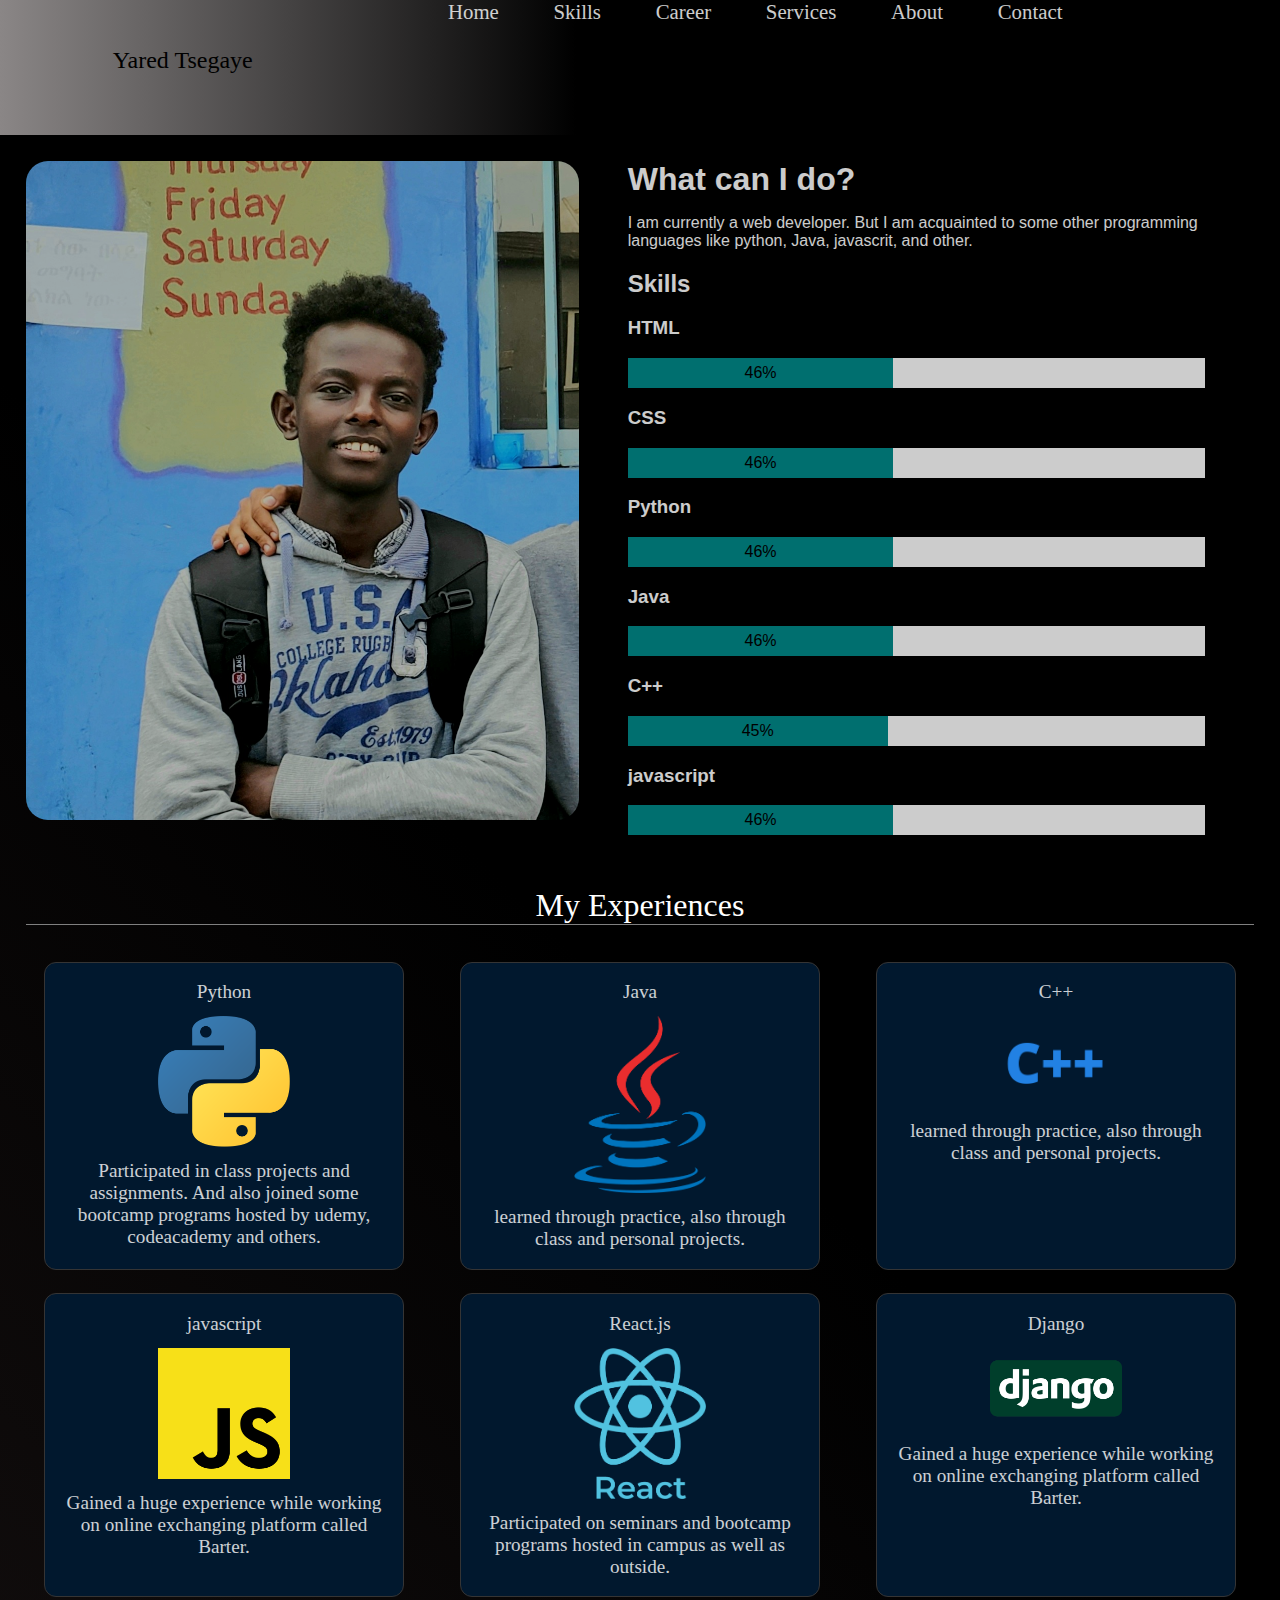
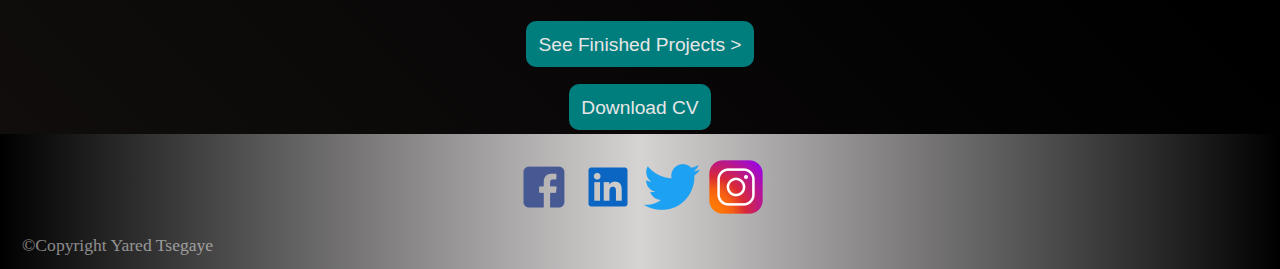
<file: html/Skills.html>
<!DOCTYPE html>
<html lang="en">
<head>
    <meta charset="UTF-8">
    <meta http-equiv="X-UA-Compatible" content="IE=edge">
    <meta name="viewport" content="width=device-width, initial-scale=1.0">
    <title>Skills</title>
    <link rel="stylesheet" href="../css/Header.css">
    <link rel="stylesheet" href="../css/Skills.css">
    <link rel="icon" href="../images/favicon.ico">
</head>
<body>
    <header>
        <div id="main-header">
            <svg xmlns="http://www.w3.org/2000/svg"
                 xmlns:xlink="http://www.w3.org/1999/xlink">
                <text x="22%" y="50%"
                    style="font-family: 'Lobster', cursive; font-size: 1.5em;"
                    >Yared Tsegaye</text>
            </svg>
            <nav>
                <div id="navigator">
                        <li><a href="../index.html">Home</a></li>
                        <li><a href="Skills.html">Skills</a> </li>
                        <li><a href="Career.html">Career</a></li>
                        <li id="services"><a href="">Services</a>
                        <ul id="dropdown">
                            <li class="Services"><a href="Academic_Services.html">Academic Services</a></li>
                            <li class="Services"><a href="Non_Academic_Services.html">Non Acadmic Servives</a></li>
                        </ul></li>
                        <li><a href="About.html">About</a></li>
                        <li><a href="Contact.html">Contact</a></li>
                </div>
            </nav>
            <div class="small-screen">
                <p>&#9776;</p>
                <div id="navigator">
                    <li><a href="../index.html">Home</a></li>
                    <li><a href="Skills.html">Skills</a> </li>
                    <li><a href="Career.html">Career</a></li>
                    <li id="services"><a href="">Services</a>
                    <ul id="dropdown">
                        <li class="Services"><a href="Academic_Services.html">Academic Services</a></li>
                        <li class="Services"><a href="Non_Academic_Services.html">Non Acadmic Servives</a></li>
                    </ul></li>
                    <li><a href="About.html">About</a></li>
                    <li><a href="Contact.html">Contact</a></li>
            </div>
            </div>
        </div>
    </header>
    <main>
        <section>
            <div id="upper">
                <img src="../images/manuscript.jpg" alt="my main image">
                <div class="skills-list">
                    <div class="desc">
                        <h1>What can I do?</h1>
                        <p>I am currently a web developer. But I am acquainted to some other programming languages like python, Java, javascrit, and other.</p>
                    </div>
                    <h2>Skills</h2> 
                    <h3>HTML</h3>
                    <div class="myProgress"> 
                        <div class="myBar"> 
                            <div class="label">74%</div> 
                        </div> 
                    </div>
                    <h3>CSS</h3>
                    <div class="myProgress"> 
                        <div class="myBar"> 
                            <div class="label">74%</div> 
                        </div> 
                    </div>
                    <h3>Python</h3>
                    <div class="myProgress"> 
                        <div class="myBar"> 
                            <div class="label">74%</div> 
                        </div> 
                    </div> 
                    <h3>Java</h3>
                    <div class="myProgress"> 
                        <div class="myBar"> 
                            <div class="label">60%</div> 
                        </div> 
                    </div>
                    <h3>C++</h3>
                    <div class="myProgress"> 
                        <div class="myBar"> 
                            <div class="label">60%</div> 
                        </div> 
                    </div>
                    <h3>javascript</h3>
                    <div class="myProgress"> 
                        <div class="myBar"> 
                            <div class="label">60%</div> 
                        </div> 
                    </div>
                </div>
            </div>
        </section>
        <h1 class="center">My Experiences</h1>
        <section>
            <div id="lower">
                <div class="experience first">
                    <h1>Python</h1>
                    <img src="../images/Python-PNG.png" alt="Python icon">
                    <p>Participated in class projects and assignments. And also joined some bootcamp programs hosted by udemy, codeacademy and others.</p>
                </div>
                <div class="experience first">
                    <h1>Java</h1>
                    <img src="../images/Java-Free-Download-PNG.png" alt="Python icon">
                    <p>learned through practice, also through class and personal projects.</p>
                </div>
                <div class="experience first">
                    <h1>C++</h1>
                    <img src="../images/C-PNG-Clipart.png" alt="Python icon">
                    <p>learned through practice, also through class and personal projects.</p>
                </div>
                <div class="experience first">
                    <h1>javascript</h1>
                    <img src="../images/jsc.png" alt="Python icon">
                    <p>Gained a huge experience while working on online exchanging platform called Barter.</p>
                </div>
                <div class="experience first">
                    <h1>React.js</h1>
                    <img src="../images/PngItem_6644509.png" alt="Python icon">
                    <p>Participated on seminars and bootcamp programs hosted in campus as well as outside.</p>
                </div>
                <div class="experience first">
                    <h1>Django</h1>
                    <img src="../images/django.png" alt="Python icon">
                    <p>Gained a huge experience while working on online exchanging platform called Barter.</p>
                </div>
            </div>
        </section>
        <p class="buttonLikes"><a href="html/Finished_Projects.html">See Finished Projects &gt;</a></p>
        <p class="buttonLikes"><a href="">Download CV</a></p>
    </div>
    </main>
    <footer>
        <div>
            <p>&copy;Copyright Yared Tsegaye</p>
            <div id="icons">
                <a href=""><img src="../images/facebook-icon.png" alt="facebook icon"></a>
                <a href=""><img src="../images/linkedin-logo.png" alt="linkedin icon"></a>
                <a href=""><img src="../images/twitter-logo.png" alt="twitter icon"></a>
                <a href=""><img src="../images/instagram.png" alt="instagram icon"></a>
            </div>
        </div>
    </footer>
    <script src="../js/skills.js" type="text/javascript"></script>
</body>
</html>
</file>
<file: css/Header.css>
body{
    margin: 0px;
    background-color: rgb(255, 255, 255);
}
#main-header{
    position: fixed;
    top: 0px;
    z-index: 1;
    background:linear-gradient(90deg, rgb(138, 134, 134), black 45%);
    width: 100vw;
    height: 15vh;
    display: flex;
    justify-content: space-between;
}
svg{
    width: 40%;
    height: 100%;
    
}
nav{
    width: 50%;
    margin-left: 5%;
}
#navigator{
    width: 100%;
    height:60%;
    float: right;
    margin-right: 30%;
    display: flex;
    justify-content: space-between;
}
#navigator >li{
    font-family: 'Lobster', cursive;;
    margin-right: 4%;
    list-style-type: none;
    font-size: 1.3em;
    
}
#navigator a{
    color: white;
    opacity: 0.8;
    text-decoration: none;
}
#navigator > li >a:hover{
    color: #000000;
    font-weight: bold;
    padding: 4px;
    background-color: rgb(255, 255, 255);
    transition: 0.3s;
}
#services{
    position: relative;
    display: inline-block;
}
#dropdown{
    width: 100%;
    display: none;
    position: absolute;
    min-width: 200px;
    box-shadow: 0px 8px 16px 0px rgba(0,0,0,0.2);
    z-index: 1;
}
#dropdown li{
    background-color: rgb(255, 255, 255);
    list-style-type: none;
    color: rgb(255, 255, 255);
    padding: 3%;
    text-decoration: none;
    display: block;
}
#dropdown a{
    color: rgb(0, 0, 0);
}
#dropdown li:hover {
    background-color: rgb(190, 185, 185);
    width: 100%;
    padding: 6%;
    transition: 0.3s;
}
#services:hover #dropdown {
    display: block;
    padding: 0px;
}
.small-screen{
    display: none;
}

@media only screen and (max-width: 575px){
    #main-header{
        background:linear-gradient(90deg, rgb(138, 134, 134), black 60%);
    }
    svg{
        width: 60%;
    }
    nav{
        display: none;
    }
    .small-screen{
        position: relative;
        display: block;
        margin: auto 10%;
        width: 10%;
        
    }
    .small-screen p{
        color: white;
        text-decoration: none;
        font-size: 2em;
    }
    .small-screen:hover{
        cursor: pointer;
    }
    #navigator{
        width: 100%;
        display: none;
        position: absolute;
        min-width: 200px;
        box-shadow: 0px 8px 16px 0px rgba(0,0,0,0.2);
        z-index: 1;
    }
    .small-screen:hover #navigator{
        width: 25vw;
        height: 40vh;
        margin: 0 0 0 0;
        display: flex;
        flex-direction: column;
        background-color: black;
    }
    #navigator li{
        height: 25%;
    }




}  
#dropdown li{
    background-color: rgb(255, 255, 255);
    list-style-type: none;
    color: rgb(255, 255, 255);
    padding: 3%;
    text-decoration: none;
    display: block;
}
#dropdown a{
    color: rgb(0, 0, 0);
}





footer>div{
    background:linear-gradient(90deg, black, rgb(214, 211, 211), black);
    width: 100vw;
    height: 15vh;
    overflow: hidden;
}
footer p{
    position: relative;
    top: 75%;
    color: rgb(255, 255, 255, 0.5);
    margin: 22px;
    font-size: 1.1em;
    display: inline;
}
footer img{
    width: 100%;
}
footer img:hover{
    transform: scale3d(1.2, 1.2, 0.3);
    transition: 0.3s;
}
#icons{
    margin: 0px auto;
    width: 20%;
    display: flex;
}
</file>
<file: css/Home.css>
body{
    background-color: #f8f5f5;
    width: 100vw;
}
main{
    width: 100%;
    font-family: Verdana, Geneva, Tahoma, sans-serif;
    color: white;
    background: linear-gradient(45deg, #110d0d, rgba(0, 0, 0) 45%);
    display: flex;
    flex-direction: column;
}
main > div{
    width: 100%;
}
#upper{
    width: 100%;
    height: 60vh;
    background-image: url("../images/main.jpg");
    background-position: 0px 0px;
    background-repeat: no-repeat;
    background-attachment: fixed;
    background-size: cover;
    animation: animateBackground 40s linear infinite alternate;
    padding: 11% 0px 0px 0px;
    margin-top: 15vh;
}
#upper p, #upper h1{
    color: white;
    font-size: 2em;
}
@keyframes animateBackground {
    0%{background-position: 0 0;}
    50%{background-position: 100% 100%;}
    100%{background-position: 0 100%;}
}
@keyframes appeartext {
    from{font-size: 0em;}
    to{font-size: 2em;}
}
@keyframes appear {
    from{width: 0px;height: 0px;}
    to{width: 150px;height: 44px;}
}
@keyframes appearlink {
    from{font-size: 0em;}
    to{font-size: 0.8em;}
} 
@keyframes alert {
    0%{transform: none;}
    10%{transform: rotate(10deg);}
    20%{transform: rotate(-10deg);}
    30%{transform: rotate(0deg);}
}
#upper h1, #name, #motto{
    font-family: Helvetica,Arial, sans-serif;
    opacity: 0.9;
    text-align: center;
    animation-name: appeartext;
    animation-duration: 2s;
    animation-fill-mode: forwards;
    animation-timing-function: ease-in-out;
}
#more{
    margin: 0px auto;
    text-align: center;
    animation-name: alert;
    animation-duration: 2s;
    animation-delay: 1.4s;
    animation-fill-mode: forwards;
    animation-timing-function: ease-in-out;
    animation-iteration-count: infinite;
}
#more a{
    min-width: 10px;
    max-width: 150px;
    margin: 0px auto;
    background-color: white;
    font-size: 0.9em;
    padding: 1%;
    opacity: 0.8;
    border-radius: 10px;
    animation-name: appear;
    animation-duration: 1.2s;
    animation-fill-mode: forwards;
    animation-timing-function: linear;
    text-decoration: none;
    color: rgb(0, 0, 0);
    
}
#more:hover{
    transition: 0.5s;
    transform: scale3d(1.2, 1.2, 0.3);
}
#content{
    width: 70%;
    margin: 40px auto;
    padding: 4% 4%;
    border-radius: 20px;
    display: flex;
    justify-content: space-between;
}
#main-image{
    width: 50%; 
    border-radius: 6px;
    box-shadow: 6px 6px 10px rgb(3, 3, 3);
}
#content p{
    width: 40%;
    margin: auto 5px;
    font-size: 1.8em;
    font-family: 'Lucida Sans', 'Lucida Sans Regular', 'Lucida Grande', 'Lucida Sans Unicode', Geneva, Verdana, sans-serif;
    word-spacing: 4px;
    opacity: 0.8;
}
@media only screen and (max-width: 850px) {
    #upper{
        animation: animateBackground 100s linear infinite alternate;
    }
    #upper h1, #name{
     
        width: 100vw;
        text-align: center;
    }
    #content{
        margin: 10px auto;
        display: flex;
        flex-direction: column;
        justify-content: space-between;
    }
    #content p{
        width: 100%;
        font-size: 1.2em;
        text-align: center;
    }
    #main-image{
        width: 80%;
        margin: 22px auto;
    }
    #name, #upper h1{
       left: -22%;
    }
   #more a{
       padding: 4%;
   }
    
}
</file>
<file: css/About.css>
main{
    background: linear-gradient(45deg, #110d0d, rgba(0, 0, 0) 45%);
    width: 100vw;
    color: white;
}
#main-content{
    font-family: Verdana, Geneva, Tahoma, sans-serif;
    margin-top: 15vh;
    width: 100vw;
    display: grid;
    grid-template-columns: 50% 30%;
    justify-content: space-evenly;
}
.first p{
    opacity: 0.8;
    margin: 6%;
    font-size: 1.4em;
}
.second img{
    width: 100%;
    float: center;
    margin-top: 6%;
}
.third, .fourth{
    grid-column-start: 1;
    grid-column-end: 3;
    width: 60%; 
    margin: auto auto;
}
.fourth{
    width: 30%;
}
.third table{
    border-collapse: collapse;
    color: rgb(255, 255, 255);
    font-family: 'Times New Roman', Times, serif;
    margin-top: 5%;
    width: 100%;
    opacity: 0.9;
}
tr{
    background-color: rgb(207, 206, 206);
}
th, td{
    color: rgb(0, 0, 0);
    border-bottom: 1px solid grey;
    padding: 4%;
    font-weight: bold;
    font-size: 1.2em;
}
td{
    padding-left: 22%;
}
.title{
    color: white !important;
    background-color: darkcyan;
    font-size: 2em;
}

aside p{
    display: flex;
}
.fourth img{
    width: 6%;
}
@media only screen and (max-width: 850px){
    #main-content{
        display: flex;
        flex-direction: column;
        justify-content:space-between
    }
    .contents{
        width: 80%;
        display: block;
        margin: auto;
    }
    .second{
        width: 50%;
    }
    table{
        margin: auto;
    }
}
</file>
<file: css/Academic-services.css>
main{
    background: linear-gradient(45deg, #110d0d, rgba(0, 0, 0) 45%);
    width: 100vw;
    color: white;
}
.main-content{
    margin-top: 15vh;
    width: 100vw;
}
.content{
    width: 50%;
    margin:  auto;
}
.content p{
    max-width: 80%;
    margin: 4% auto;
}
@keyframes animateUpperImage{
    25%{background-image: url("../images/main.jpg");}
    50%{background-image: url("../images/natu2.jpg");}
    75%{background-image: url("../images/natu3.jpg");}
    100%{background-image: url("../images/natu1.jpg");}
}
@keyframes animateLowerImage{
    25%{background-image: url("../images/nata1.jpg");}
    50%{background-image: url("../images/nata2.jpg");}
    75%{background-image: url("../images/nata3.jpg");}
    100%{background-image: url("../images/nata4.jfif");}
}
.content img{
    width: 100%;
    height: 40vh;
    }
#anime1{
    width: 100%;
    height: 40vh;
    border-radius: 12px;
    background-image: url("../images/back.jpg");
    background-size: 100% 100%;
    animation-name: animateUpperImage;
    animation-duration: 15s;
    animation-iteration-count: infinite;
    animation-direction: normal;
}
#anime2{
    width: 100%;
    height: 40vh;
    border-radius: 12px;
    background-image: url("../images/back.jpg");
    background-size: 100% 100%;
    animation-name: animateLowerImage;
    animation-duration: 15s;
    animation-iteration-count: infinite;
    animation-direction: normal;
}
h1, h2, p{
    text-align: center;
    opacity: 0.8;
    font-family: Verdana, Geneva, Tahoma, sans-serif;
}
hr{
    width: 50%;
}
@media only screen and (max-width: 500px){
    .content{
        width: 90%;
        margin:  auto;
    }
}
</file>
<file: css/Career.css>
#main-content{
    display: grid;
    grid-template-columns: 44% 44%;
    justify-content: space-evenly;
}
.contents{ 
    padding: 10%;
}
.box2 img{
    width: 100%;
}
.box1 h1, .box1 p{
    position: relative;
    top: 40%;
}
.buttonLikes{
    color: white;
    text-align: center;
    font-size: 2em;
}
.buttonLikes a{
    font-size: 0.5em;
    text-decoration: none;
    color: white;
    background-color: green;
    padding: 1%;
    border-radius: 10px;
}
.buttonLikes a:hover {
    font-size: 1em;
    transition: 0.5s;
}
</file>
<file: css/Contact.css>
body{
    width: 100vw;
}
main{
    width: 100%;
    font-family: Verdana, Geneva, Tahoma, sans-serif;
    color: white;
    background: linear-gradient(45deg, #110d0d, rgba(0, 0, 0) 45%);
    display: flex;
    flex-direction: column;
}
p, h1{
    opacity: 0.8;
}
#main-content{
    margin-top: 15vh;
    width: 100vw;
    display: grid;
    grid-template-columns: 37% 37%;
    justify-content: space-evenly;
}
#second{
    grid-row-start: 1;
    grid-row-end: 3;
    grid-column-start: 2;
}
fieldset{
    background-color: rgb(238, 232, 232);
    border: 1.5px solid rgb(255, 255, 255);
    border-radius: 2%;
}
legend{
    color: white;
    background-color: darkcyan;
    padding: 6px;
    opacity: 1;
}
label{
    color: black;
}
input{
    background-color: rgb(231, 229, 229);
    display: block;
    width: 75%;
    height: 30px;
    margin: 22px;
    border-bottom: 1.5px inset rgb(0, 0, 0);
    border-top: none;
    border-radius: 5px;
}
input::placeholder{
    color: black;
    opacity: 0.9;
    font-size: 1.2em;
}
input:focus, textarea:focus{
    width: 90%;
    border-bottom: 1px inset darkcyan;
    border-top: none;
    font-size: 1em;
    transition: 0.4s;
    outline: none !important;
    border-color: #cdcecf;
    box-shadow: 0 0 10px #719ECE;
}
textarea{
    background-color: rgb(231, 229, 229);
    border-bottom: 1.5px inset rgb(0, 0, 0);
    display: block;
    width: 75%;
    margin: 22px;
    border-top: none;
    border-radius: 5px;
}
textarea::placeholder{
    color: rgb(0, 0, 0);
    opacity: 0.9;
    font-size: 1.4em;
}
input[type="submit"]{
    width: 30%;
    font-size: 0.9em;
    height: 30px;
    text-decoration: none;
    color: white;
    background-color: darkcyan;
    border: none;
    border-radius: 6px;
    margin: 0px auto;
}
input[type="submit"]:hover{
    background-color: rgb(0, 139, 139);
    color: rgb(0, 0, 0);
    transition: 0.5s;
    width: 40%;
}
input[type="submit"]:active{
    background-color: rgb(53, 56, 53);
    transition: 0.1s;
}
#third img{
    width: 100%;
}
#fourth{
    grid-column-start: 1;
    grid-column-end: 3;
}
.personal{
    display: flex;
    flex-direction: row;
    margin: 22px;
}
#fourth h1{
    text-align: center;
}
aside img{
    width: 35px;
    height: 20px;
}
aside p{
    margin: 0px 12px;
}
aside a{
    text-decoration: none;
    color: rgb(255, 255, 255);
    margin-top: 0px;
}
@media only screen and (max-width: 700px){
    #main-content{
        display: flex;
        flex-direction: column;
        justify-content: space-evenly;
    }
    #main-content > div{
        width: 80%;
        margin: auto;
    }
    aside img{
        width: 22px;
        height: 10px;
    }
    aside p{
        font-size: 0.5em;
        margin: 0px 6px;
    }
    aside a{
        font-size: 0.5em;
        margin-top: 0px;
    }
    #fourth h1{
        font-size: 1em;
    }
}
</file>
<file: css/Finished-Projects.css>
body{
    background-color: #f8f5f5;
}
main{
    width: 100%;
    font-family: Verdana, Geneva, Tahoma, sans-serif;
    color: white;
    background: linear-gradient(45deg, #110d0d, rgba(0, 0, 0) 45%);
    display: flex;
    flex-direction: column;
}
.main-content{
    width: 60%;
    display: flex;
    flex-direction: column;
    margin: 15vh auto 4vh auto;
} 
.main-content h1, .main-content p{
    text-align: center;
    margin: 6px;
    opacity: 0.9;
}
.images{
    display: grid;
    grid-template-columns: 30% 30% 30%;
    justify-content: space-around;
}
.images img{
    width: 100%;
    margin: 6px 0px 6px 0px;
}
.images img:hover{
    transform: scale3d(1.2, 1.2, 0.3);
    transition: 0.5s;
}
.big{
    width: 32%;
}
</file>
<file: css/Skills.css>
body{
    width: 100vw;
}
main{
    width: 100%;
    font-family: Verdana, Geneva, Tahoma, sans-serif;
    color: white;
    background: linear-gradient(45deg, #110d0d, rgba(0, 0, 0) 45%);
    display: flex;
    flex-direction: column;
}
#upper{
    display: flex;
    justify-content: space-evenly;
    margin-top: 15vh;
    padding: 2%;
    height: fit-content;
    color: white;
}
.skills-list{
    width: 100%;
    margin: 0px 4%;
    opacity: 0.8;
} 
.skills-list h1{
    margin: 0;
}
#upper img{
    width: 45%;
    height: 100%;
    opacity: 0.8;
    border-radius: 22px;
}

.myProgress { 
    position: relative; 
    width: 100%; 
    height: 30px; 
    background-color: rgb(255, 255, 255); 
    
} 
.myBar { 
    position: absolute; 
    width: 60%; 
    height: 100%; 
    background-color: darkcyan; 
} 
.label { 
    text-align: center; 
    line-height: 30px; 
    color: rgb(0, 0, 0); 
} 
.center{
    text-align: center;
    font: normal 2em verdana;
    margin: 2%;
    border-bottom: 1px solid grey;
}
#lower{
    color: white;
    display: grid;
    grid-template-columns: 30% 30% 30%;
    justify-content: space-evenly;
}
.experience{
    margin: 3%;
    background-color: #01182e;
    border-radius: 12px;
    padding: 4%;
    border: 1px solid rgb(53, 52, 52);
}
.experience:hover{
    cursor: pointer;
    transition: 0.4s;
    transform: scale3d(1.1, 1.1, 0.3);
}
.experience h1, .experience p{
    font: normal 1.2em verdana;
    margin: 1%;
    text-align: center;
    opacity: 0.8;
}
.experience img{
    display: block;
    margin: 4% auto;
    width: 40%;
}
.buttonLikes{
    color: white;
    text-align: center;
    font-size: 2em;
    margin: 1%;
}
.buttonLikes a{
    font-size: 0.6em;
    text-decoration: none;
    color: white;
    opacity: 0.9;
    background-color: darkcyan;
    padding: 1%;
    border-radius: 10px;
    margin: 0px;
}
.buttonLikes a:hover {
    background:linear-gradient(to right, rgb(184, 3, 144), rgb(243, 70, 2));
    font-size: 0.8em;
    transition: 0.5s;
    opacity: 0.8;
}
@media only screen and (max-width: 850px){
    #upper{
        display: flex;
        justify-content: space-evenly;
        flex-direction: column;
    }
    .skills-list{
        display: grid;
        grid-template-columns: 40% 40%;
        justify-content: space-evenly;
        margin-top: 2%;
    }
    .desc, .skills-list h2{
        grid-column-start: 1;
        grid-column-end: 3;
    }
    .skills-list h2{
        margin-left: 30%;
    }
    .skills-list h3{
        margin-top: 3%;
    }
    #lower{
        display: grid;
        grid-template-columns: 45% 45%;
        justify-content: space-evenly;
        margin-top: 6%;
    }
    #upper img{
        width: 60%;
        display: block;
        margin: auto auto;
    }
}
@media only screen and (max-width: 400px){
    #lower{
        display: flex;
        flex-direction: column;
        justify-content: space-evenly;
        margin-top: 6%;
    }
    .experience{
        width: 70%;
        margin-left: auto;
        margin-right: auto;
    }
}
</file>
